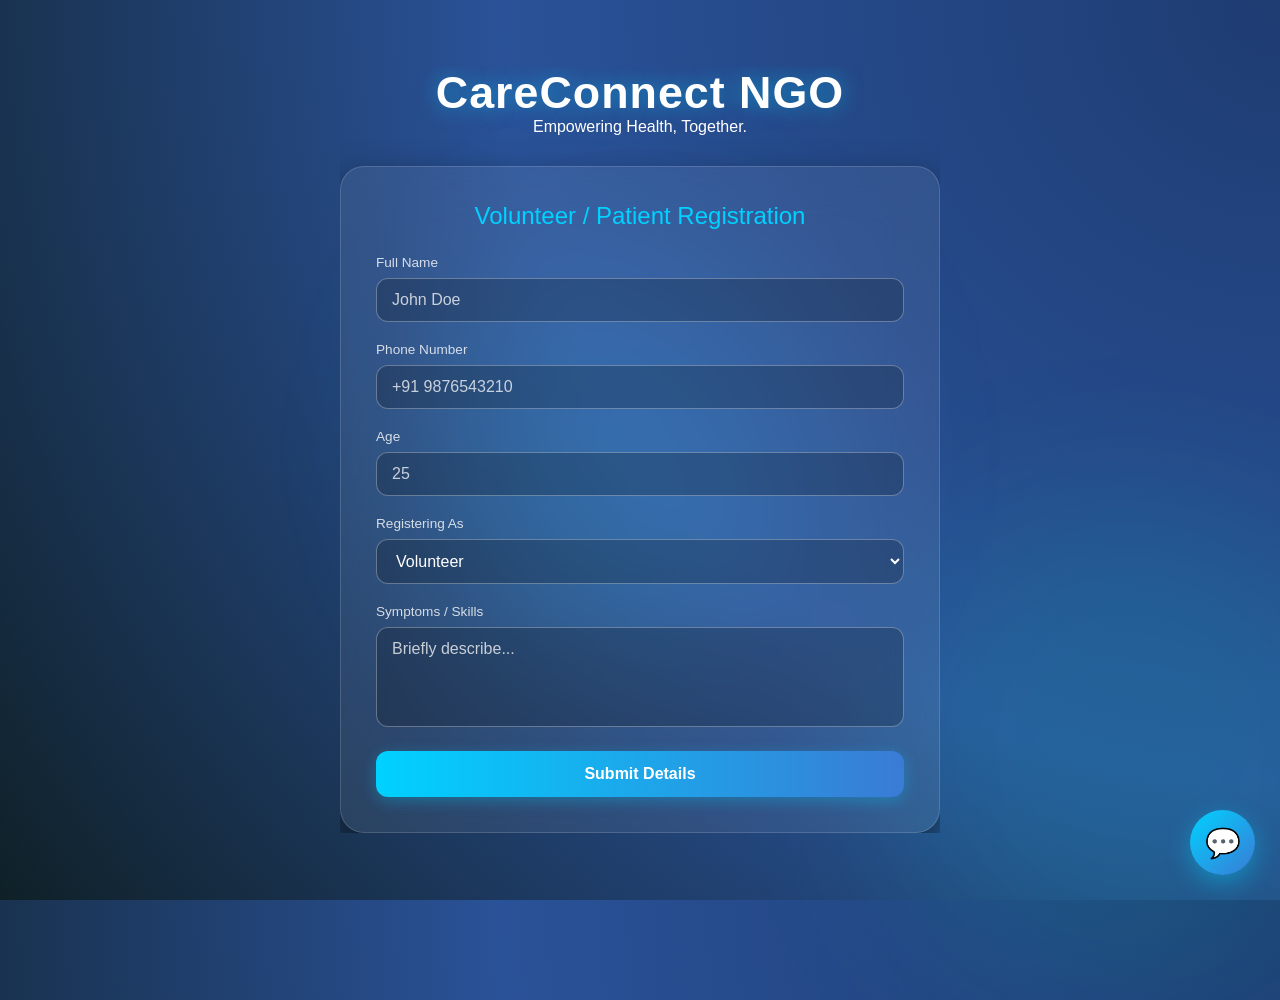
<file: index.html>
<!DOCTYPE html>
<html lang="en">
<head>
    <meta charset="UTF-8">
    <meta name="viewport" content="width=device-width, initial-scale=1.0">
    <title>CareConnect - Healthcare Support</title>
    <link rel="stylesheet" href="style.css">
</head>
<body>
    <div class="background-shape"></div>
    <div class="background-shape shape2"></div>

    <main class="container">
        <header>
            <h1>CareConnect NGO</h1>
            <p>Empowering Health, Together.</p>
        </header>

        <section class="glass-card form-section">
            <h2>Volunteer / Patient Registration</h2>
            <form id="registrationForm">
                <div class="input-group">
                    <label for="name">Full Name</label>
                    <input type="text" id="name" required placeholder="John Doe">
                </div>
                
                <div class="input-group">
                    <label for="phone">Phone Number</label>
                    <input type="tel" id="phone" required placeholder="+91 9876543210">
                </div>
                
                <div class="input-group">
                    <label for="age">Age</label>
                    <input type="number" id="age" required placeholder="25" min="1" max="120">
                </div>
                
                <div class="input-group">
                    <label for="role">Registering As</label>
                    <select id="role" required>
                        <option value="volunteer">Volunteer</option>
                        <option value="patient">Patient seeking support</option>
                    </select>
                </div>
                
                <div class="input-group">
                    <label for="details">Symptoms / Skills</label>
                    <textarea id="details" required placeholder="Briefly describe..."></textarea>
                </div>
                
                <button type="submit" class="submit-btn">Submit Details</button>
            </form>
            <p id="formMessage" class="hidden success-msg">Details submitted successfully! Our team will contact you.</p>
        </section>
    </main>

    <button id="floatingChatBtn" class="floating-chat-btn">💬</button>

    <div class="chatbot-container glass-card" id="chatbotWindow" style="display: none;">
        <div class="chat-header">
            <h3>AI Health Assistant</h3>
            <button id="closeChat" class="toggle-btn">✖</button>
        </div>
        <div id="chatBody" class="chat-body">
            <div class="messages" id="chatMessages">
                <div class="bot-msg">Hi! I am your AI Assistant. Ask me FAQs like "How to volunteer?", "Timings?", or "Contact info".</div>
            </div>
            <div class="chat-input">
                <input type="text" id="userInput" placeholder="Ask a question...">
                <button id="sendBtn">Send</button>
            </div>
        </div>
    </div>

    <script src="script.js"></script>
</body>
</html>
</file>
<file: style.css>
* {
    margin: 0;
    padding: 0;
    box-sizing: border-box;
    font-family: 'Poppins', 'Segoe UI', sans-serif;
}

body {
    min-height: 100vh;
    /* Deep Aesthetic Gradient */
    background: radial-gradient(circle at top right, #1e3c72, #2a5298, #0f2027);
    color: #fff;
    display: flex;
    justify-content: center;
    align-items: center;
    position: relative;
    overflow: hidden;
}

/* --- Animated Background Shapes --- */
.background-shape {
    position: absolute;
    width: 400px;
    height: 400px;
    background: linear-gradient(45deg, rgba(0, 210, 255, 0.2), rgba(58, 123, 213, 0.2));
    border-radius: 50%;
    filter: blur(80px);
    z-index: 0;
    animation: float 20s infinite alternate ease-in-out;
}

.shape2 {
    width: 500px;
    height: 500px;
    bottom: -100px;
    right: -100px;
    background: rgba(0, 255, 200, 0.1);
    animation: float 25s infinite alternate-reverse ease-in-out;
}

@keyframes float {
    0% { transform: translate(0, 0) rotate(0deg); }
    100% { transform: translate(100px, 50px) rotate(30deg); }
}

.container {
    width: 90%;
    max-width: 600px;
    z-index: 1;
    margin-top: 40px;
    margin-bottom: 40px;
    max-height: 90vh;
    overflow-y: auto;
    /* Card Entrance Animation */
    animation: fadeInUp 1s ease-out;
}

/* Hide scrollbar for the main container aesthetics */
.container::-webkit-scrollbar {
    display: none;
}

@keyframes fadeInUp {
    from { opacity: 0; transform: translateY(30px); }
    to { opacity: 1; transform: translateY(0); }
}

header {
    text-align: center;
    margin-bottom: 30px;
}

header h1 {
    font-size: 2.8rem;
    letter-spacing: 1px;
    text-shadow: 0 0 20px rgba(0, 210, 255, 0.5);
}

/* --- Premium Glassmorphism Card --- */
.glass-card {
    background: rgba(255, 255, 255, 0.07);
    backdrop-filter: blur(25px);
    -webkit-backdrop-filter: blur(25px);
    border: 1px solid rgba(255, 255, 255, 0.15);
    border-radius: 24px;
    padding: 35px;
    box-shadow: 0 15px 35px rgba(0, 0, 0, 0.5);
    transition: transform 0.3s ease;
}

.form-section h2 {
    margin-bottom: 25px;
    font-weight: 500;
    color: #00d2ff;
    text-align: center;
}

.input-group {
    margin-bottom: 20px;
}

.input-group label {
    display: block;
    margin-bottom: 8px;
    font-size: 0.85rem;
    color: rgba(255, 255, 255, 0.8);
    transition: color 0.3s;
}

/* --- Text Visibility Fixes for Inputs & Dropdown --- */
.input-group input, .input-group select, .input-group textarea {
    width: 100%;
    padding: 12px 15px;
    border-radius: 12px;
    border: 1px solid rgba(255, 255, 255, 0.3);
    background: rgba(0, 0, 0, 0.2); 
    color: #fff;
    font-weight: 500;
    font-size: 1rem;
    outline: none;
    transition: all 0.3s ease;
}

.input-group input:focus, .input-group select:focus, .input-group textarea:focus {
    background: rgba(0, 0, 0, 0.4);
    border-color: #00d2ff;
    box-shadow: 0 0 10px rgba(0, 210, 255, 0.4);
}

::placeholder {
    color: rgba(255, 255, 255, 0.75); 
    opacity: 1; 
}

.input-group select option {
    background-color: #1e3c72; 
    color: #fff; 
    font-weight: 500;
}

/* --- Fixed Textarea with Scrollbar --- */
.input-group textarea {
    resize: none; 
    overflow-y: auto; 
    height: 100px;
}

.input-group textarea::-webkit-scrollbar {
    width: 5px;
}

.input-group textarea::-webkit-scrollbar-thumb {
    background: rgba(0, 210, 255, 0.5);
    border-radius: 10px;
}

/* --- Aesthetic Submit Button --- */
.submit-btn {
    width: 100%;
    padding: 14px;
    background: linear-gradient(90deg, #00d2ff, #3a7bd5);
    border: none;
    border-radius: 12px;
    color: #fff;
    font-weight: 600;
    font-size: 1rem;
    cursor: pointer;
    box-shadow: 0 4px 15px rgba(0, 210, 255, 0.3);
    transition: all 0.3s ease;
}

.submit-btn:hover {
    transform: translateY(-2px);
    box-shadow: 0 6px 20px rgba(0, 210, 255, 0.5);
    filter: brightness(1.1);
}

.hidden {
    display: none;
}

.success-msg {
    margin-top: 15px;
    color: #00ff88;
    text-align: center;
    font-weight: bold;
}

/* --- Floating Chat Button --- */
.floating-chat-btn {
    position: fixed;
    bottom: 25px;
    right: 25px;
    width: 65px;
    height: 65px;
    background: linear-gradient(135deg, #00d2ff, #3a7bd5);
    color: #fff;
    border: none;
    border-radius: 50%;
    font-size: 1.8rem;
    cursor: pointer;
    box-shadow: 0 8px 25px rgba(0, 210, 255, 0.4);
    z-index: 100;
    transition: all 0.4s cubic-bezier(0.175, 0.885, 0.32, 1.275);
    display: flex;
    justify-content: center;
    align-items: center;
}

.floating-chat-btn:hover {
    transform: scale(1.1) rotate(15deg);
}

/* --- Chatbot Concept Window --- */
.chatbot-container {
    position: fixed;
    bottom: 100px;
    right: 25px;
    width: 320px;
    padding: 15px;
    z-index: 99;
    animation: slideUp 0.4s ease-out;
}

@keyframes slideUp {
    from { opacity: 0; transform: translateY(50px) scale(0.9); }
    to { opacity: 1; transform: translateY(0) scale(1); }
}

.chat-header {
    display: flex;
    justify-content: space-between;
    align-items: center;
    margin-bottom: 10px;
}

.toggle-btn {
    background: none;
    border: none;
    color: #fff;
    font-size: 1.2rem;
    cursor: pointer;
    transition: color 0.3s;
}

.toggle-btn:hover {
    color: #ff4d4d;
}

.chat-body {
    display: flex;
    flex-direction: column;
    gap: 10px;
}

.messages {
    height: 150px;
    overflow-y: auto;
    background: rgba(0, 0, 0, 0.2);
    padding: 10px;
    border-radius: 10px;
    display: flex;
    flex-direction: column;
    gap: 8px;
    font-size: 0.85rem;
}

.messages::-webkit-scrollbar {
    width: 5px;
}
.messages::-webkit-scrollbar-thumb {
    background: rgba(255, 255, 255, 0.3);
    border-radius: 5px;
}

.bot-msg {
    background: rgba(255, 255, 255, 0.2);
    padding: 8px;
    border-radius: 8px;
    align-self: flex-start;
    max-width: 80%;
    line-height: 1.4;
}

.user-msg {
    background: #00d2ff;
    color: #000;
    padding: 8px;
    border-radius: 8px;
    align-self: flex-end;
    max-width: 80%;
}

.chat-input {
    display: flex;
    gap: 5px;
}

.chat-input input {
    flex: 1;
    padding: 8px;
    border-radius: 5px;
    border: none;
    outline: none;
    background: rgba(255, 255, 255, 0.9);
    color: #000;
}

.chat-input button {
    padding: 8px 12px;
    background: #00d2ff;
    border: none;
    border-radius: 5px;
    cursor: pointer;
    font-weight: bold;
    color: #000;
}
</file>
